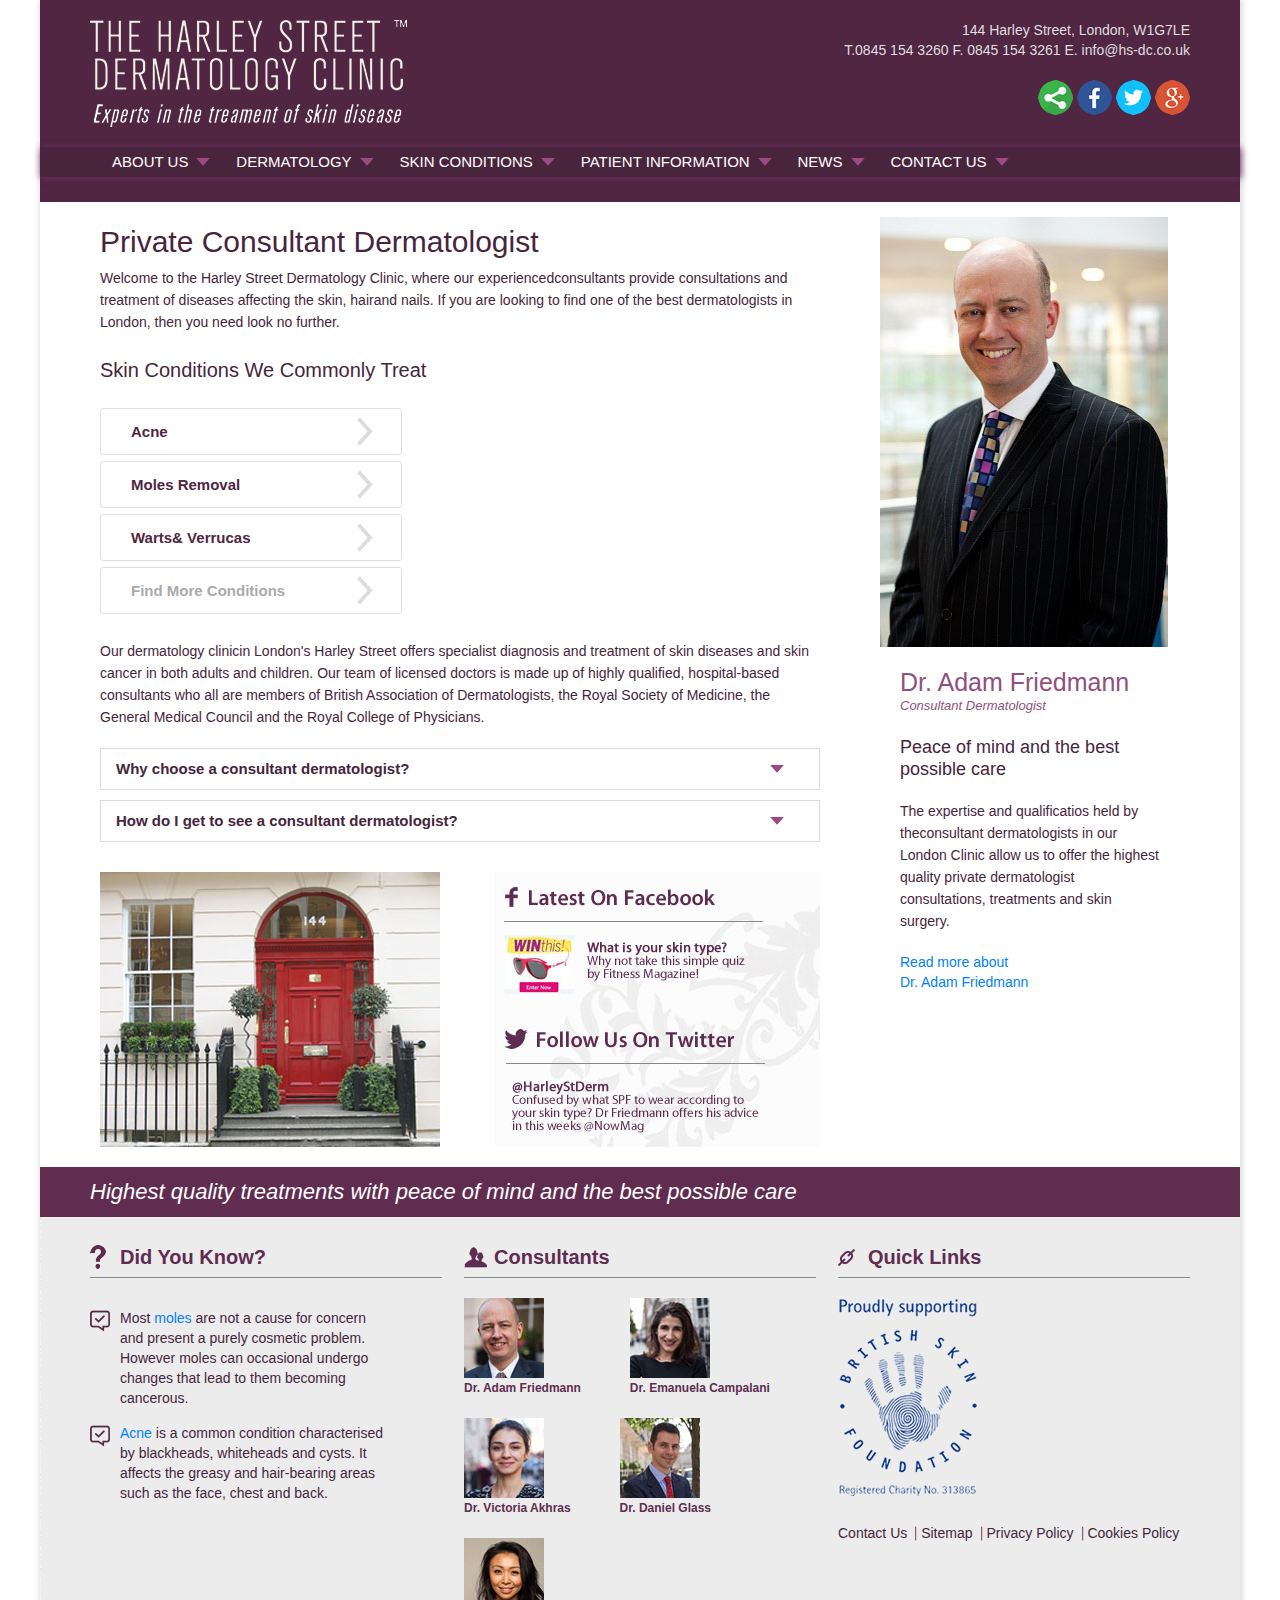
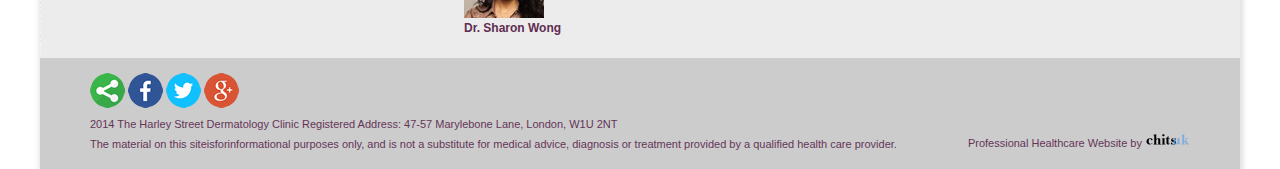
<file: HTML/index.html>
<!DOCTYPE html>
<html>
<head>
<meta http-equiv="Content-Type" content="text/html; charset=utf-8" />
<title>The Harley Street Dermatology Clinic</title>
<meta name="viewport" content="width=device-width, initial-scale=1.0">
<!--[if lt IE 9]>
	<script src="http://css3-mediaqueries-js.googlecode.com/svn/trunk/css3-mediaqueries.js"></script>
<![endif]-->
<script> 
function toggle() {
	var ele = document.getElementById("menu_bar");
	if(ele.style.display == "block") {
    	ele.style.display = "none";
		document.getElementById("menu_toggle").innerHTML = "<span><a href='javascript:toggle();'><img src='creative/assets/buttons/menu_button_close.png' alt='MENU' title='MENU' width='44' height='44'></a></span>";
  	}
	else {
		ele.style.display = "block";
		document.getElementById("menu_toggle").innerHTML = "<span><a href='javascript:toggle();'><img src='creative/assets/buttons/menu_button_open.png' alt='CLOSE' title='CLOSE' width='44' height='44'></a></span>";
	}
} 
</script>
<link rel="stylesheet" type="text/css" href="Creative/css/public.css">
<link rel="stylesheet" type="text/css" href="Creative/css/layout.css">
</head>
<body>
<!-- Start Shell -->
<div id="shell">
  <!-- Start Header Column -->
  <div id="header">
    <!-- Start Logo & Address Area -->
    <div id="header_left"><img src="Creative/assets/Logo/logo.png" alt="The Harley Street Dermatology Clinic" title="The Harley Street Dermatology Clinic"></div>
    <div id="header_right"> <span style="display: block;">144 Harley Street, London, W1G7LE</span> <span>T.0845 154 3260 F. 0845 154 3261</span> <span>E. info@hs-dc.co.uk</span>
      <div class="social_links"> <span class="links"><a href="#"><img src="Creative/assets/Icons/icon_share.png" alt="Share" title="Share"></a></span> <span class="links"><a href="#"><img src="Creative/assets/Icons/icon_facebook.png" alt="Facebook" title="Facebook"></a></span> <span class="links"><a href="#"><img src="Creative/assets/Icons/icon_twitter.png" alt="Twitter" title="Twitter"></a></span> <span class="links"><a href="#"><img src="Creative/assets/Icons/icon_google_plus.png" alt="Google Plus" title="Google Plus"></a></span> </div>
    </div>
    <!-- End Logo & Search Area -->
    <div class="clear"></div>
    <div id="mobile_contact_bar"> <span class="left"><img src="Creative/assets/Icons/icon_phone.png" align="absmiddle">0845 154 3260</span> <span class="right">Email Us</span>
      <div class="clear"></div>
    </div>
    <div class="clear"></div>
    <!-- Start Navigation Area -->
    <div id="nav">
      <ul>
        <!--  <li style="background:none;"><a href="#"><img src="Creative/assets/Icons/icon_home.png" align="absmiddle" alt="Home" title="Home"></a></li>-->
        <li><a href="#">About Us</a></li>
        <li><a href="#">Dermatology</a></li>
        <li><a href="#">Skin Conditions</a></li>
        <li><a href="#">Patient Information</a></li>
        <li><a href="#">News</a></li>
        <li><a href="#">Contact Us</a></li>
      </ul>
    </div>
    <!-- End Navigation Area -->
    <div class="clear"></div>
  </div>
  <!-- End Header Column -->
  <!-- Start Content Column -->
  <div id="boxes">
    <!-- Start Row 1 -->
    <div class="section group">
      <!-- Start Right Column -->
      <div id="content_box_right">
        <div class="profile_large_pic"><img src="Creative/assets/Photo/profile_pic.jpg" alt="Dr. Adam Friedmann - Consultant Dermatologist" title="Dr. Adam Friedmann - Consultant Dermatologist"></div>
        <div class="clear"></div>
        <div class="content_box_right_inner"> <span class="profile_title">Dr. Adam Friedmann <span style="font-size: 13px; font-style: italic; display: block;">Consultant Dermatologist</span></span>
          <div class="clear"></div>
          <br />
          <h3>Peace of mind and the best possible care</h3>
          <br />
          <p>The expertise and qualificatios held by theconsultant dermatologists in our London Clinic allow us to offer the highest quality private dermatologist consultations, treatments and skin surgery.</p>
          <br />
          <span class="blue_text"><a href="#"> Read more about<br />
          Dr. Adam Friedmann</a></span> </div>
        <div class="clear"></div>
      </div>
      <!-- End Right Column -->
      <!-- Start Left Column -->
      <div id="content_box_left">
        <h1>Private Consultant Dermatologist</h1>
        <p>Welcome to the Harley Street Dermatology Clinic, where our experiencedconsultants provide consultations and treatment of diseases affecting the skin, hairand nails. If you are looking to find one of the best dermatologists in London, then you need look no further.</p>
        <br/ >
        <h2>Skin Conditions We Commonly Treat</h2>
        <br/ >
        <!-- Start Left Side Navigation -->
        <div id="left_nav">
          <ul>
            <li><a href="#">Acne</a></li>
            <li><a href="#">Moles Removal</a>
            <li><a href="#">Warts& Verrucas</a></li>
            <li><a href="#" class="active">Find More Conditions</a></li>
          </ul>
        </div>
        <!-- End Left Side Navigation -->
        <br/ >
        <p>Our dermatology clinicin London's Harley Street offers specialist diagnosis and treatment of skin diseases and skin cancer in both adults and children. Our team of licensed doctors is made up of highly qualified, hospital-based consultants who all are members of British Association of Dermatologists, the Royal Society of Medicine, the General Medical Council and the Royal College of Physicians.</p>
        <br />
        <!-- Start FAQs -->
        <div id="faq_links"> <span>Why choose a consultant dermatologist?</span> <span>How do I get to see a consultant dermatologist?</span> </div>
        <!-- End FAQs -->
        <br />
        <!-- Start Banner -->
        <div id="bottom_banner_slot">
          <div class="box_banner_left"><img src="Creative/assets/Banner/Box_Banner1.jpg" alt="" title=""></div>
          <div class="box_banner_right"><img src="Creative/assets/Banner/Box_Banner2.jpg" alt="" title=""></div>
        </div>
        <!-- End Banner -->
        <div class="clear"></div>
      </div>
      <!-- End Left Column -->
      <div class="clear"></div>
    </div>
    <!-- Start Row 2 -->
    <div id="featured_box">
      <div class="featured_title">Highest quality treatments with peace of mind and the best possible care</div>
      <div class="featured_box_inner">
        <!-- Start Featured Left Column -->
        <div id="featured_left">
          <div class="faq_title">Did You Know?</div>
          <ul class="faq">
            <li>Most <span class="blue_text"><a href="#">moles</a></span> are not a cause for concern and present a purely cosmetic problem. However moles can occasional undergo changes that lead to them becoming cancerous.</li>
            <li><span class="blue_text"><a href="#">Acne</a></span> is a common condition characterised by blackheads, whiteheads and cysts. It affects the greasy and hair-bearing areas such as the face, chest and back.</li>
          </ul>
          <div class="clear"></div>
        </div>
        <!-- End Featured Left Column -->
        <!-- Start Featured Mid Column -->
        <div id="featured_mid">
          <div class="consultant_title">Consultants</div>
          <!-- Start Row 01 -->
          <div class="consultant_profile_col">
            <div class="consultant_profile_pic"><img src="Creative/assets/Photo/consultant_pic1.jpg" alt="Dr. Adam Friedmann" title="Dr. Adam Friedmann"></div>
            <div class="consultant_profile_title">Dr. Adam Friedmann</div>
          </div>
          <div class="consultant_profile_col">
            <div class="consultant_profile_pic"><img src="Creative/assets/Photo/consultant_pic2.jpg" alt="Dr. Emanuela Campalani" title="Dr. Emanuela Campalani"></div>
            <div class="consultant_profile_title">Dr. Emanuela Campalani</div>
          </div>
          <!-- Start Row 02 -->
          <div class="consultant_profile_col">
            <div class="consultant_profile_pic"><img src="Creative/assets/Photo/consultant_pic3.jpg" alt="Dr. Victoria Akhras" title="Dr. Victoria Akhras"></div>
            <div class="consultant_profile_title">Dr. Victoria Akhras</div>
          </div>
          <div class="consultant_profile_col">
            <div class="consultant_profile_pic"><img src="Creative/assets/Photo/consultant_pic4.jpg" alt="Dr. Daniel Glass" title="Dr. Daniel Glass"></div>
            <div class="consultant_profile_title">Dr. Daniel Glass</div>
          </div>
          <!-- Start Row 03 -->
          <div class="consultant_profile_col">
            <div class="consultant_profile_pic"><img src="Creative/assets/Photo/consultant_pic5.jpg" alt="Dr. Sharon Wong" title="Dr. Sharon Wong"></div>
            <div class="consultant_profile_title">Dr. Sharon Wong</div>
          </div>
          <div class="clear"></div>
        </div>
        <!-- End Featured Mid Column -->
        <!-- Start Featured Right Column -->
        <div id="featured_right">
          <div class="quick_links_title">Quick Links</div>
          <div class="quick_logo_area"><a href="#"><img src="Creative/assets/Logo/logo_british_skin_foundation.png" alt="British Skin Foundation" title="British Skin Foundation"></a></div>
          <ul class="quick_links">
            <li><a href="#">Contact Us</a></li>
            <li><a href="#">Sitemap</a></li>
            <li><a href="#">Privacy Policy</a></li>
            <li style="background:none;"><a href="#">Cookies Policy</a></li>
          </ul>
          <div class="clear"></div>
        </div>
        <!-- End Featured Right Column -->
        <div class="clear"></div>
      </div>
      <div class="clear"></div>
    </div>
  </div>
  <!-- End Content Column -->
  <div class="clear"></div>
  <!-- Start Footer Column -->
  <div id="footer">
    <div id="footer_left">
      <div class="footer_social_links"> <span class="flinks"><a href="#"><img src="Creative/assets/Icons/icon_share.png" alt="Share" title="Share"></a></span> <span class="links"><a href="#"><img src="Creative/assets/Icons/icon_facebook.png" alt="Facebook" title="Facebook"></a></span> <span class="links"><a href="#"><img src="Creative/assets/Icons/icon_twitter.png" alt="Twitter" title="Twitter"></a></span> <span class="links"><a href="#"><img src="Creative/assets/Icons/icon_google_plus.png" alt="Google Plus" title="Google Plus"></a></span>
        <div class="clear"></div>
      </div>
      <span style="display: block;">2014 The Harley Street Dermatology Clinic Registered Address: 47-57 Marylebone Lane, London, W1U 2NT</span> <span style="display: block;">The material on this siteisforinformational purposes only, and is not a substitute for medical advice, diagnosis or treatment provided by a qualified health care provider.</span> </div>
    <div id="footer_right">
        <span class="chit_link">Professional Healthcare Website by <a href="#"><img src="Creative/assets/Logo/logo_footer.png" alt="Chitsik" title="Chitsik"></a></span> </div>
    <div class="clear"></div>
  </div>
  <!-- End Footer Column -->
  <div class="clear"></div>
</div>
<!-- End Shell -->
</body>
</html>
</file>
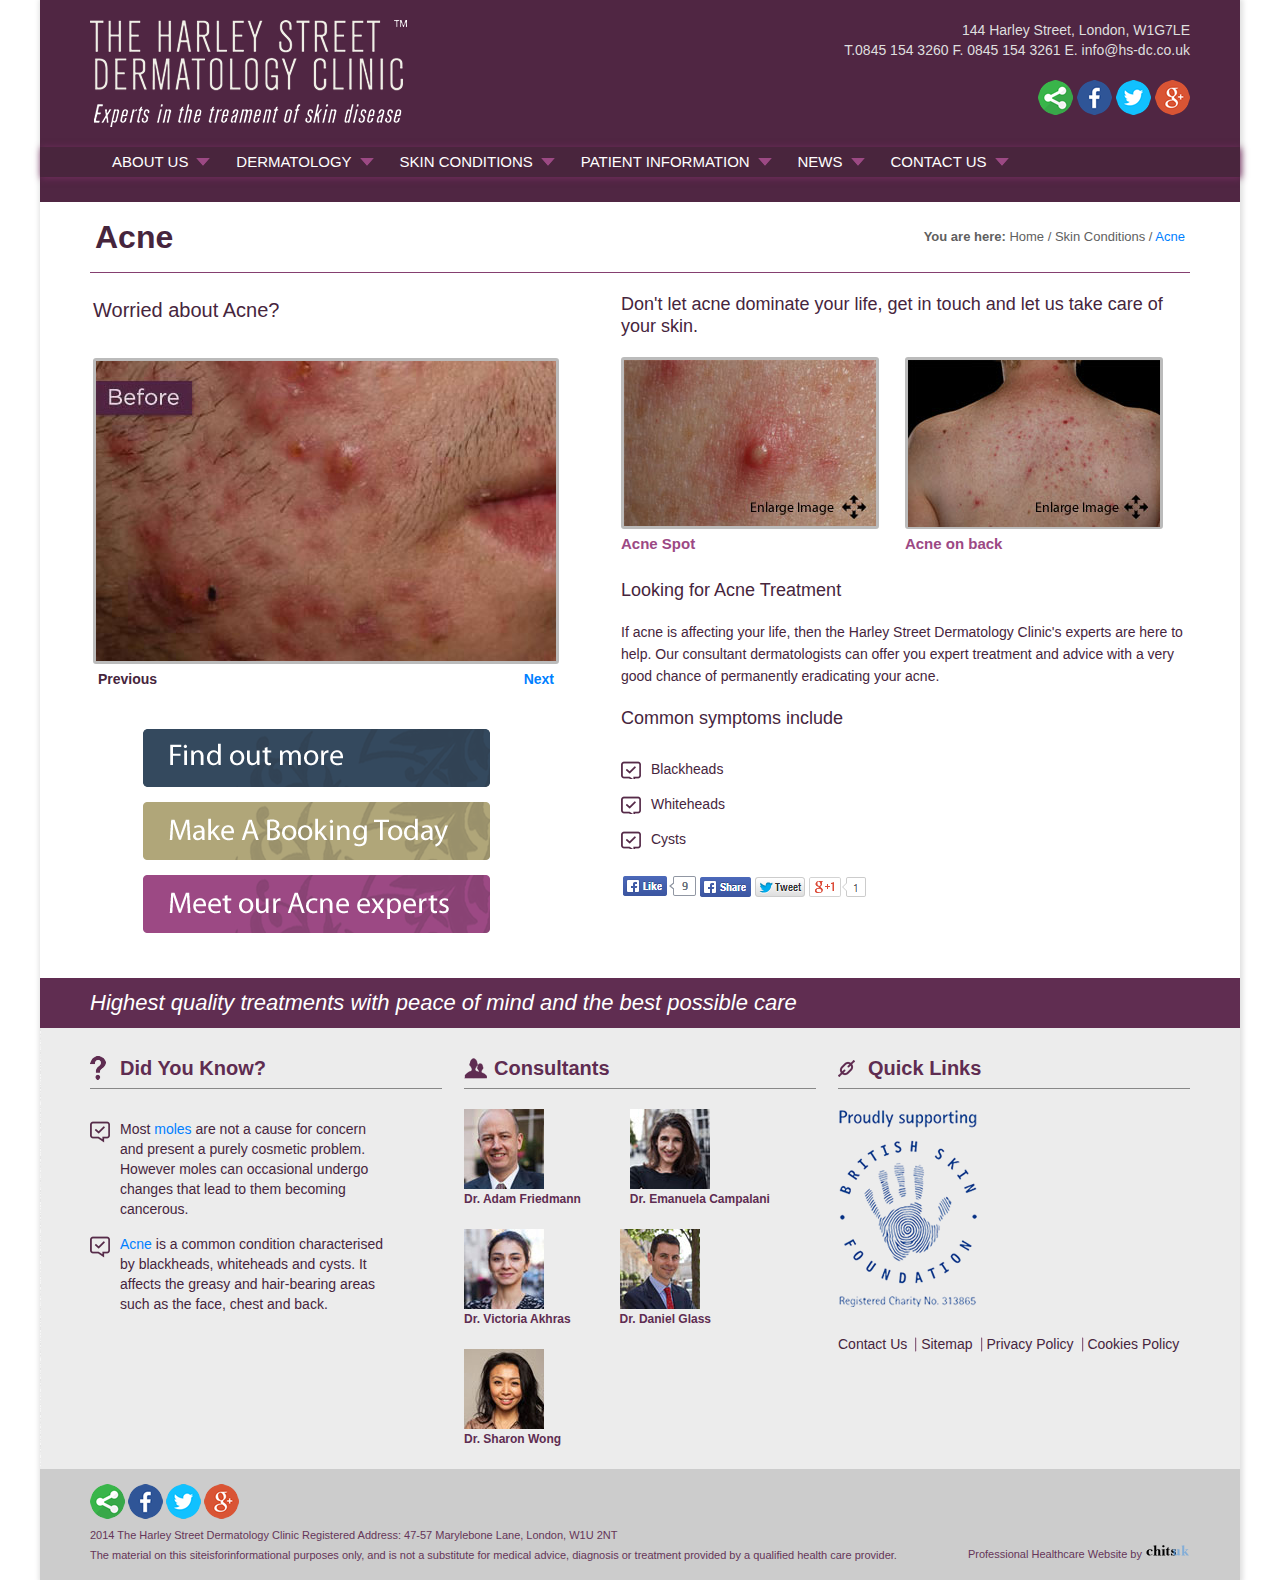
<file: HTML/InnerPage_Conditions.html>
<!DOCTYPE html>
<html>
<head>
<meta http-equiv="Content-Type" content="text/html; charset=utf-8" />
<title>The Harley Street Dermatology Clinic</title>
<meta name="viewport" content="width=device-width, initial-scale=1.0">
<!--[if lt IE 9]>
	<script src="http://css3-mediaqueries-js.googlecode.com/svn/trunk/css3-mediaqueries.js"></script>
<![endif]-->
<script> 
function toggle() {
	var ele = document.getElementById("menu_bar");
	if(ele.style.display == "block") {
    	ele.style.display = "none";
		document.getElementById("menu_toggle").innerHTML = "<span><a href='javascript:toggle();'><img src='creative/assets/buttons/menu_button_close.png' alt='MENU' title='MENU' width='44' height='44'></a></span>";
  	}
	else {
		ele.style.display = "block";
		document.getElementById("menu_toggle").innerHTML = "<span><a href='javascript:toggle();'><img src='creative/assets/buttons/menu_button_open.png' alt='CLOSE' title='CLOSE' width='44' height='44'></a></span>";
	}
} 
</script>
<link rel="stylesheet" type="text/css" href="Creative/css/public.css">
<link rel="stylesheet" type="text/css" href="Creative/css/layout.css">
</head>
<body>
<!-- Start Shell -->
<div id="shell">
  <!-- Start Header Column -->
  <div id="header">
    <!-- Start Logo & Address Area -->
    <div id="header_left"><img src="Creative/assets/Logo/logo.png" alt="The Harley Street Dermatology Clinic" title="The Harley Street Dermatology Clinic"></div>
    <div id="header_right"> <span style="display: block;">144 Harley Street, London, W1G7LE</span> <span>T.0845 154 3260 F. 0845 154 3261</span> <span>E. info@hs-dc.co.uk</span>
      <div class="social_links"> <span class="links"><a href="#"><img src="Creative/assets/Icons/icon_share.png" alt="Share" title="Share"></a></span> <span class="links"><a href="#"><img src="Creative/assets/Icons/icon_facebook.png" alt="Facebook" title="Facebook"></a></span> <span class="links"><a href="#"><img src="Creative/assets/Icons/icon_twitter.png" alt="Twitter" title="Twitter"></a></span> <span class="links"><a href="#"><img src="Creative/assets/Icons/icon_google_plus.png" alt="Google Plus" title="Google Plus"></a></span> </div>
    </div>
    <!-- End Logo & Search Area -->
    <div class="clear"></div>
    <div id="mobile_contact_bar"> <span class="left"><img src="Creative/assets/Icons/icon_phone.png" align="absmiddle">0845 154 3260</span> <span class="right">Email Us</span>
      <div class="clear"></div>
    </div>
    <div class="clear"></div>
    <!-- Start Navigation Area -->
    <div id="nav">
      <ul>
        <!--  <li style="background:none;"><a href="#"><img src="Creative/assets/Icons/icon_home.png" align="absmiddle" alt="Home" title="Home"></a></li>-->
        <li><a href="#">About Us</a></li>
        <li><a href="#">Dermatology</a></li>
        <li><a href="#">Skin Conditions</a></li>
        <li><a href="#">Patient Information</a></li>
        <li><a href="#">News</a></li>
        <li><a href="#">Contact Us</a></li>
      </ul>
    </div>
    <!-- End Navigation Area -->
    <div class="clear"></div>
  </div>
  <!-- End Header Column -->
  <!-- Start Content Column -->
  <div id="boxes">
    <!-- Start Row 1 -->
    <div class="section group">
      <!-- Start Page Title -->
      <div class="title">Acne
        <div class="breadcrum"><span class="bolded">You are here:</span> Home / Skin Conditions / <span class="blue_text">Acne</span></div>
      </div>
      <!-- End Page Title -->
      <div class="clear"></div>
      <!-- Start Left Column -->
      <div id="condition_content_box_left">
        <div class="content_box_inner">
          <h2>Worried about Acne?</h2>
          <!-- Start Image Scroller -->
          <div id="scroll_area">
            <div id="scroll_image"><img src="Creative/assets/Image/img_scroll1.jpg"></div>
            <div id="scroll_pagination" class="bolded"><span style="float: left;"><a href="#">Previous</a></span><span class="blue_text" style="float: right;"><a href="#">Next</a></span></div>
            <div class="clear"></div>
          </div>
          <!-- End Image Scroller -->
          <div class="clear"></div>
          <!-- Start More Links Area -->
          <div class="more_links">
            <div class="more_links_btn"><img src="Creative/assets/Buttons/find_out_more.png"></div>
            <div class="more_links_btn"><img src="Creative/assets/Buttons/make_booking_today.png"></div>
            <div class="more_links_btn"><img src="Creative/assets/Buttons/meet_acne_expert.png"></div>
            <div class="clear"></div>
          </div>
          <!-- End More Links Area -->
          <div class="clear"></div>
        </div>
      </div>
      <!-- End Left Column -->
      <!-- Start Right Column -->
      <div id="condition_content_box_right">
        <div class="content_box_inner">
          <h3>Don't let acne dominate your life, get in touch and let us take care of your skin.</h3>
          <!-- Start Thumbnail Image -->
          <div id="thumb_image_area">
            <!-- Start Col 1 -->
            <div class="thumb_img_col">
              <div class="thumb_img_box"><img src="Creative/assets/Image/thumb_img1.jpg"></div>
              <div class="thumb_title_box">Acne Spot</div>
            </div>
            <!-- Start Col 2 -->
            <div class="thumb_img_col">
              <div class="thumb_img_box"><img src="Creative/assets/Image/thumb_img2.jpg"></div>
              <div class="thumb_title_box">Acne on back</div>
            </div>
            <div class="clear"></div>
          </div>
          <!-- End Thumbnail Image -->
          <div class="clear"></div>
          <h3>Looking for Acne Treatment</h3>
          <br />
          <p>If acne is affecting your life, then the Harley Street Dermatology Clinic's experts are here to help. Our consultant dermatologists can offer you expert treatment and advice with a very good chance of permanently eradicating your acne.</p>
          <br />
          <h3>Common symptoms include</h3>
          <ul class="faq">
            <li>Blackheads</li>
            <li>Whiteheads</li>
            <li>Cysts</li>
          </ul>
          <div class="clear"></div>
          <!-- Start Share Links -->
          <div class="share_link"><img src="Creative/assets/Buttons/sahre_links.png"></div>
          <!-- End Share Links -->
          <div class="clear"></div>
        </div>
      </div>
      <!-- End Right Column -->
      <div class="clear"></div>
    </div>
    <!-- Start Row 2 -->
    <div id="featured_box">
      <div class="featured_title">Highest quality treatments with peace of mind and the best possible care</div>
      <div class="featured_box_inner">
        <!-- Start Featured Left Column -->
        <div id="featured_left">
          <div class="faq_title">Did You Know?</div>
          <ul class="faq">
            <li>Most <span class="blue_text"><a href="#">moles</a></span> are not a cause for concern and present a purely cosmetic problem. However moles can occasional undergo changes that lead to them becoming cancerous.</li>
            <li><span class="blue_text"><a href="#">Acne</a></span> is a common condition characterised by blackheads, whiteheads and cysts. It affects the greasy and hair-bearing areas such as the face, chest and back.</li>
          </ul>
          <div class="clear"></div>
        </div>
        <!-- End Featured Left Column -->
        <!-- Start Featured Mid Column -->
        <div id="featured_mid">
          <div class="consultant_title">Consultants</div>
          <!-- Start Row 01 -->
          <div class="consultant_profile_col">
            <div class="consultant_profile_pic"><img src="Creative/assets/Photo/consultant_pic1.jpg" alt="Dr. Adam Friedmann" title="Dr. Adam Friedmann"></div>
            <div class="consultant_profile_title">Dr. Adam Friedmann</div>
          </div>
          <div class="consultant_profile_col">
            <div class="consultant_profile_pic"><img src="Creative/assets/Photo/consultant_pic2.jpg" alt="Dr. Emanuela Campalani" title="Dr. Emanuela Campalani"></div>
            <div class="consultant_profile_title">Dr. Emanuela Campalani</div>
          </div>
          <!-- Start Row 02 -->
          <div class="consultant_profile_col">
            <div class="consultant_profile_pic"><img src="Creative/assets/Photo/consultant_pic3.jpg" alt="Dr. Victoria Akhras" title="Dr. Victoria Akhras"></div>
            <div class="consultant_profile_title">Dr. Victoria Akhras</div>
          </div>
          <div class="consultant_profile_col">
            <div class="consultant_profile_pic"><img src="Creative/assets/Photo/consultant_pic4.jpg" alt="Dr. Daniel Glass" title="Dr. Daniel Glass"></div>
            <div class="consultant_profile_title">Dr. Daniel Glass</div>
          </div>
          <!-- Start Row 03 -->
          <div class="consultant_profile_col">
            <div class="consultant_profile_pic"><img src="Creative/assets/Photo/consultant_pic5.jpg" alt="Dr. Sharon Wong" title="Dr. Sharon Wong"></div>
            <div class="consultant_profile_title">Dr. Sharon Wong</div>
          </div>
          <div class="clear"></div>
        </div>
        <!-- End Featured Mid Column -->
        <!-- Start Featured Right Column -->
        <div id="featured_right">
          <div class="quick_links_title">Quick Links</div>
          <div class="quick_logo_area"><a href="#"><img src="Creative/assets/Logo/logo_british_skin_foundation.png" alt="British Skin Foundation" title="British Skin Foundation"></a></div>
          <ul class="quick_links">
            <li><a href="#">Contact Us</a></li>
            <li><a href="#">Sitemap</a></li>
            <li><a href="#">Privacy Policy</a></li>
            <li style="background:none;"><a href="#">Cookies Policy</a></li>
          </ul>
          <div class="clear"></div>
        </div>
        <!-- End Featured Right Column -->
        <div class="clear"></div>
      </div>
      <div class="clear"></div>
    </div>
  </div>
  <!-- End Content Column -->
  <div class="clear"></div>
  <!-- Start Footer Column -->
  <div id="footer">
    <div id="footer_left">
      <div class="footer_social_links"> <span class="flinks"><a href="#"><img src="Creative/assets/Icons/icon_share.png" alt="Share" title="Share"></a></span> <span class="links"><a href="#"><img src="Creative/assets/Icons/icon_facebook.png" alt="Facebook" title="Facebook"></a></span> <span class="links"><a href="#"><img src="Creative/assets/Icons/icon_twitter.png" alt="Twitter" title="Twitter"></a></span> <span class="links"><a href="#"><img src="Creative/assets/Icons/icon_google_plus.png" alt="Google Plus" title="Google Plus"></a></span>
        <div class="clear"></div>
      </div>
      <span style="display: block;">2014 The Harley Street Dermatology Clinic Registered Address: 47-57 Marylebone Lane, London, W1U 2NT</span> <span style="display: block;">The material on this siteisforinformational purposes only, and is not a substitute for medical advice, diagnosis or treatment provided by a qualified health care provider.</span> </div>
    <div id="footer_right">
       <span class="chit_link">Professional Healthcare Website by <a href="#"><img src="Creative/assets/Logo/logo_footer.png" alt="Chitsik" title="Chitsik"></a></span> </div>
    <div class="clear"></div>
  </div>
  <!-- End Footer Column -->
  <div class="clear"></div>
</div>
<!-- End Shell -->
</body>
</html>
</file>
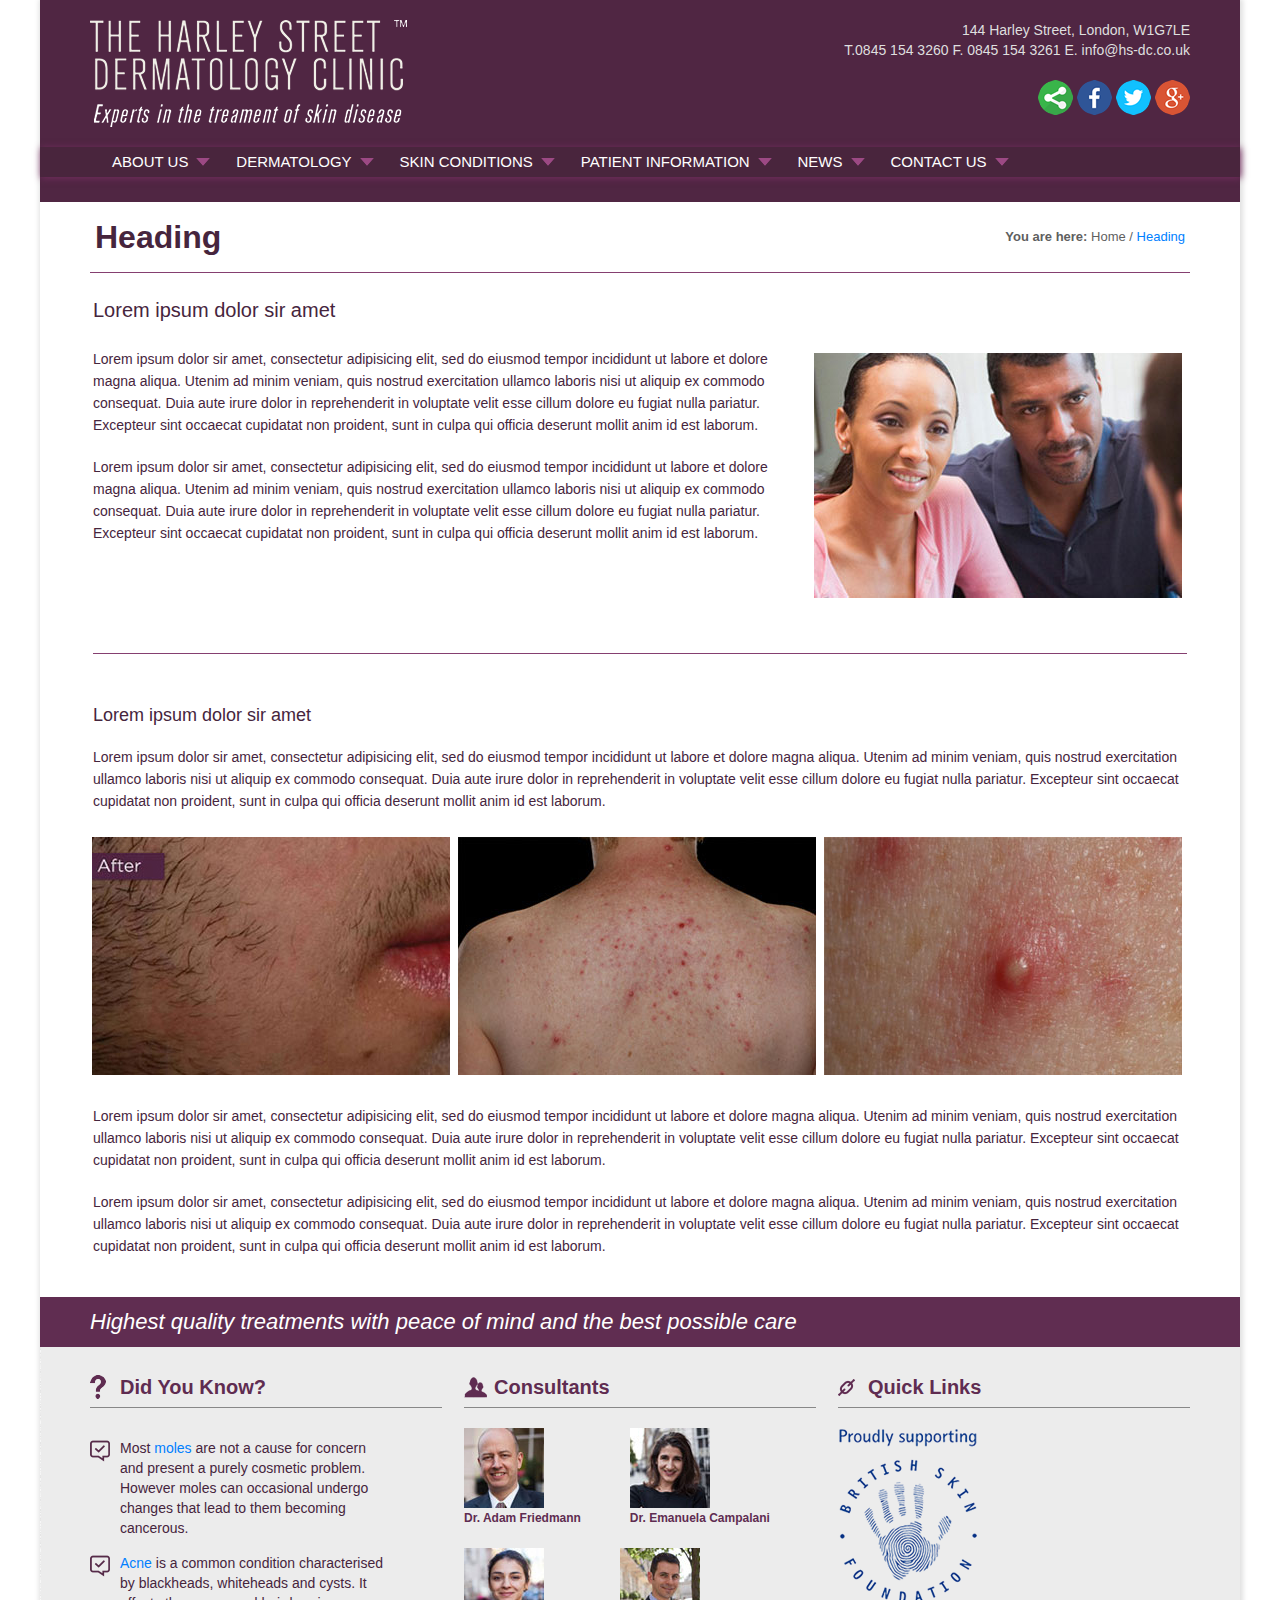
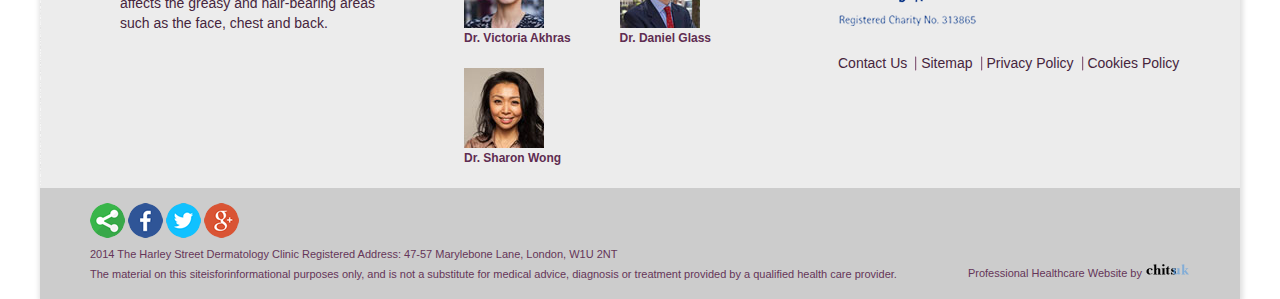
<file: HTML/InnerPage_Generic.html>
<!DOCTYPE html>
<html>
<head>
<meta http-equiv="Content-Type" content="text/html; charset=utf-8" />
<title>The Harley Street Dermatology Clinic</title>
<meta name="viewport" content="width=device-width, initial-scale=1.0">
<!--[if lt IE 9]>
	<script src="http://css3-mediaqueries-js.googlecode.com/svn/trunk/css3-mediaqueries.js"></script>
<![endif]-->
<script> 
function toggle() {
	var ele = document.getElementById("menu_bar");
	if(ele.style.display == "block") {
    	ele.style.display = "none";
		document.getElementById("menu_toggle").innerHTML = "<span><a href='javascript:toggle();'><img src='creative/assets/buttons/menu_button_close.png' alt='MENU' title='MENU' width='44' height='44'></a></span>";
  	}
	else {
		ele.style.display = "block";
		document.getElementById("menu_toggle").innerHTML = "<span><a href='javascript:toggle();'><img src='creative/assets/buttons/menu_button_open.png' alt='CLOSE' title='CLOSE' width='44' height='44'></a></span>";
	}
} 
</script>
<link rel="stylesheet" type="text/css" href="Creative/css/public.css">
<link rel="stylesheet" type="text/css" href="Creative/css/layout.css">
</head>
<body>
<!-- Start Shell -->
<div id="shell">
  <!-- Start Header Column -->
  <div id="header">
    <!-- Start Logo & Address Area -->
    <div id="header_left"><img src="Creative/assets/Logo/logo.png" alt="The Harley Street Dermatology Clinic" title="The Harley Street Dermatology Clinic"></div>
    <div id="header_right"> <span style="display: block;">144 Harley Street, London, W1G7LE</span> <span>T.0845 154 3260 F. 0845 154 3261</span> <span>E. info@hs-dc.co.uk</span>
      <div class="social_links"> <span class="links"><a href="#"><img src="Creative/assets/Icons/icon_share.png" alt="Share" title="Share"></a></span> <span class="links"><a href="#"><img src="Creative/assets/Icons/icon_facebook.png" alt="Facebook" title="Facebook"></a></span> <span class="links"><a href="#"><img src="Creative/assets/Icons/icon_twitter.png" alt="Twitter" title="Twitter"></a></span> <span class="links"><a href="#"><img src="Creative/assets/Icons/icon_google_plus.png" alt="Google Plus" title="Google Plus"></a></span> </div>
    </div>
    <!-- End Logo & Search Area -->
    <div class="clear"></div>
    <div id="mobile_contact_bar"> <span class="left"><img src="Creative/assets/Icons/icon_phone.png" align="absmiddle">0845 154 3260</span> <span class="right">Email Us</span>
      <div class="clear"></div>
    </div>
    <div class="clear"></div>
    <!-- Start Navigation Area -->
    <div id="nav">
      <ul>
        <!--  <li style="background:none;"><a href="#"><img src="Creative/assets/Icons/icon_home.png" align="absmiddle" alt="Home" title="Home"></a></li>-->
        <li><a href="#">About Us</a></li>
        <li><a href="#">Dermatology</a></li>
        <li><a href="#">Skin Conditions</a></li>
        <li><a href="#">Patient Information</a></li>
        <li><a href="#">News</a></li>
        <li><a href="#">Contact Us</a></li>
      </ul>
    </div>
    <!-- End Navigation Area -->
    <div class="clear"></div>
  </div>
  <!-- End Header Column -->
  <!-- Start Content Column -->
  <div id="boxes">
    <!-- Start Row 1 -->
    <div class="section group">
      <!-- Start Page Title -->
      <div class="title">Heading
        <div class="breadcrum"><span class="bolded">You are here:</span> Home / <span class="blue_text">Heading</span></div>
      </div>
      <!-- End Page Title -->
      <div class="clear"></div>
      <!-- Start Generic Content Column -->
      <div id="generic_content_box">
        <div class="content_box_inner">
          <h2>Lorem ipsum dolor sir amet</h2>
          <br />
          <img src="Creative/assets/Image/generic_img1.jpg">
          <p>Lorem ipsum dolor sir amet, consectetur adipisicing elit, sed do eiusmod tempor incididunt ut labore et dolore magna aliqua. Utenim ad minim veniam, quis nostrud exercitation ullamco laboris nisi ut aliquip ex commodo consequat. Duia aute irure dolor in reprehenderit in voluptate velit esse cillum dolore eu fugiat nulla pariatur. Excepteur sint occaecat cupidatat non proident, sunt in culpa qui officia deserunt mollit anim id est laborum.</p>
          <br />
          <p>Lorem ipsum dolor sir amet, consectetur adipisicing elit, sed do eiusmod tempor incididunt ut labore et dolore magna aliqua. Utenim ad minim veniam, quis nostrud exercitation ullamco laboris nisi ut aliquip ex commodo consequat. Duia aute irure dolor in reprehenderit in voluptate velit esse cillum dolore eu fugiat nulla pariatur. Excepteur sint occaecat cupidatat non proident, sunt in culpa qui officia deserunt mollit anim id est laborum.</p>
          
          <div class="seprator"></div>
            <div class="clear"></div>
          <h3>Lorem ipsum dolor sir amet</h3>
          <br />
          <p>Lorem ipsum dolor sir amet, consectetur adipisicing elit, sed do eiusmod tempor incididunt ut labore et dolore magna aliqua. Utenim ad minim veniam, quis nostrud exercitation ullamco laboris nisi ut aliquip ex commodo consequat. Duia aute irure dolor in reprehenderit in voluptate velit esse cillum dolore eu fugiat nulla pariatur. Excepteur sint occaecat cupidatat non proident, sunt in culpa qui officia deserunt mollit anim id est laborum.</p>
           <br />
          <div class="generic_thumb_img"><img src="Creative/assets/Image/generic_img2.jpg"></div>
          <div class="generic_thumb_img"><img src="Creative/assets/Image/generic_img3.jpg"></div>
          <div class="generic_thumb_img"><img src="Creative/assets/Image/generic_img4.jpg"></div>
           <br />
           <br />
            <p>Lorem ipsum dolor sir amet, consectetur adipisicing elit, sed do eiusmod tempor incididunt ut labore et dolore magna aliqua. Utenim ad minim veniam, quis nostrud exercitation ullamco laboris nisi ut aliquip ex commodo consequat. Duia aute irure dolor in reprehenderit in voluptate velit esse cillum dolore eu fugiat nulla pariatur. Excepteur sint occaecat cupidatat non proident, sunt in culpa qui officia deserunt mollit anim id est laborum.</p>
           <br />
            <p>Lorem ipsum dolor sir amet, consectetur adipisicing elit, sed do eiusmod tempor incididunt ut labore et dolore magna aliqua. Utenim ad minim veniam, quis nostrud exercitation ullamco laboris nisi ut aliquip ex commodo consequat. Duia aute irure dolor in reprehenderit in voluptate velit esse cillum dolore eu fugiat nulla pariatur. Excepteur sint occaecat cupidatat non proident, sunt in culpa qui officia deserunt mollit anim id est laborum.</p>
           <br />
          <div class="clear"></div>
        </div>
      </div>
      <!-- End Generic Content Column -->
      <div class="clear"></div>
    </div>
    <!-- Start Row 2 -->
    <div id="featured_box">
      <div class="featured_title">Highest quality treatments with peace of mind and the best possible care</div>
      <div class="featured_box_inner">
        <!-- Start Featured Left Column -->
        <div id="featured_left">
          <div class="faq_title">Did You Know?</div>
          <ul class="faq">
            <li>Most <span class="blue_text"><a href="#">moles</a></span> are not a cause for concern and present a purely cosmetic problem. However moles can occasional undergo changes that lead to them becoming cancerous.</li>
            <li><span class="blue_text"><a href="#">Acne</a></span> is a common condition characterised by blackheads, whiteheads and cysts. It affects the greasy and hair-bearing areas such as the face, chest and back.</li>
          </ul>
          <div class="clear"></div>
        </div>
        <!-- End Featured Left Column -->
        <!-- Start Featured Mid Column -->
        <div id="featured_mid">
          <div class="consultant_title">Consultants</div>
          <!-- Start Row 01 -->
          <div class="consultant_profile_col">
            <div class="consultant_profile_pic"><img src="Creative/assets/Photo/consultant_pic1.jpg" alt="Dr. Adam Friedmann" title="Dr. Adam Friedmann"></div>
            <div class="consultant_profile_title">Dr. Adam Friedmann</div>
          </div>
          <div class="consultant_profile_col">
            <div class="consultant_profile_pic"><img src="Creative/assets/Photo/consultant_pic2.jpg" alt="Dr. Emanuela Campalani" title="Dr. Emanuela Campalani"></div>
            <div class="consultant_profile_title">Dr. Emanuela Campalani</div>
          </div>
          <!-- Start Row 02 -->
          <div class="consultant_profile_col">
            <div class="consultant_profile_pic"><img src="Creative/assets/Photo/consultant_pic3.jpg" alt="Dr. Victoria Akhras" title="Dr. Victoria Akhras"></div>
            <div class="consultant_profile_title">Dr. Victoria Akhras</div>
          </div>
          <div class="consultant_profile_col">
            <div class="consultant_profile_pic"><img src="Creative/assets/Photo/consultant_pic4.jpg" alt="Dr. Daniel Glass" title="Dr. Daniel Glass"></div>
            <div class="consultant_profile_title">Dr. Daniel Glass</div>
          </div>
          <!-- Start Row 03 -->
          <div class="consultant_profile_col">
            <div class="consultant_profile_pic"><img src="Creative/assets/Photo/consultant_pic5.jpg" alt="Dr. Sharon Wong" title="Dr. Sharon Wong"></div>
            <div class="consultant_profile_title">Dr. Sharon Wong</div>
          </div>
          <div class="clear"></div>
        </div>
        <!-- End Featured Mid Column -->
        <!-- Start Featured Right Column -->
        <div id="featured_right">
          <div class="quick_links_title">Quick Links</div>
          <div class="quick_logo_area"><a href="#"><img src="Creative/assets/Logo/logo_british_skin_foundation.png" alt="British Skin Foundation" title="British Skin Foundation"></a></div>
          <ul class="quick_links">
            <li><a href="#">Contact Us</a></li>
            <li><a href="#">Sitemap</a></li>
            <li><a href="#">Privacy Policy</a></li>
            <li style="background:none;"><a href="#">Cookies Policy</a></li>
          </ul>
          <div class="clear"></div>
        </div>
        <!-- End Featured Right Column -->
        <div class="clear"></div>
      </div>
      <div class="clear"></div>
    </div>
  </div>
  <!-- End Content Column -->
  <div class="clear"></div>
  <!-- Start Footer Column -->
  <div id="footer">
    <div id="footer_left">
      <div class="footer_social_links"> <span class="flinks"><a href="#"><img src="Creative/assets/Icons/icon_share.png" alt="Share" title="Share"></a></span> <span class="links"><a href="#"><img src="Creative/assets/Icons/icon_facebook.png" alt="Facebook" title="Facebook"></a></span> <span class="links"><a href="#"><img src="Creative/assets/Icons/icon_twitter.png" alt="Twitter" title="Twitter"></a></span> <span class="links"><a href="#"><img src="Creative/assets/Icons/icon_google_plus.png" alt="Google Plus" title="Google Plus"></a></span>
        <div class="clear"></div>
      </div>
      <span style="display: block;">2014 The Harley Street Dermatology Clinic Registered Address: 47-57 Marylebone Lane, London, W1U 2NT</span> <span style="display: block;">The material on this siteisforinformational purposes only, and is not a substitute for medical advice, diagnosis or treatment provided by a qualified health care provider.</span> </div>
    <div id="footer_right"> <span class="chit_link">Professional Healthcare Website by <a href="#"><img src="Creative/assets/Logo/logo_footer.png" alt="Chitsik" title="Chitsik"></a></span> </div>
    <div class="clear"></div>
  </div>
  <!-- End Footer Column -->
  <div class="clear"></div>
</div>
<!-- End Shell -->
</body>
</html>
</file>
<file: HTML/Creative/css/public.css>
body {
	padding:0px;
	margin:0px;
	font-family: Arial, Helvetica, sans-serif;
	font-size:14px;
	color:#46253d;
	line-height:20px;
}
ul {
	list-style-type: none;
}
ul li {
	list-style-type: none;
}
img {
	border: 0 none;
}
.clear {
	clear: both;
	height: 0;
	margin: 0;
	padding: 0;
	width: 0;
}
/* LINKS */
a:link, a:visited {
	text-decoration:none;
	color:#46253d;
}
a:hover, a:active {
	text-decoration:none;
	color:#aaaaaa;
}
/* FONT CLASSES */
h1 {
	color: #46253d;
	font-family:Arial, Helvetica, sans-serif;
	font-size: 30px;
	font-weight: normal;
	line-height: 50px;
	margin: 0;
	padding: 0;
}
h2 {
	color: #46253d;
	font-family:Arial, Helvetica, sans-serif;
	font-size: 20px;
	font-weight: normal;
	line-height: 35px;
	margin: 0;
	padding: 0;
}
h3 {
	color: #46253d;
	font-family:Arial, Helvetica, sans-serif;
	font-size: 18px;
	font-weight: normal;
	line-height: 22px;
	margin: 0;
	padding: 0;
}
p {
	color: #46253d;
	font-size: 14px;
	line-height: 22px;
	margin: 0;
	padding: 0;
}
/* General */
.general {
	color: #46253d;
	font-size: 14px;
	line-height: 22px;
	float: left;
	padding: 10px 0;
}
.bolded {
	font-weight: bold;
}
/* Fields */
.textbox {
	background: #f5efe7;
	border: solid 1px #e5d6c3;
	padding: 5px;
	font-size: 14px;
	color: #46253d;
	width: 93%;
}
/* Main */
#shell {
	max-width: 1200px;
	width: 98%;
	margin: 0 auto;
	-webkit-box-shadow: 1px 1px 5px 2px #E0E0E0;
	-moz-box-shadow: 1px 1px 5px 2px #E0E0E0;
	box-shadow: 1px 1px 5px 2px #E0E0E0;
}
/*Box */
#boxes {
	margin-left:auto;
	margin-right:auto;
}
/* Header */
#header {
	background: #502643;
	padding: 20px 0px;
	margin: 0px;
	position: relative;
}
#header_left {
	padding: 0px 0px 0px 50px;
	float: left;
}
#header_right {
	padding: 0px 50px 0px 0px;
	float: right;
}
#header_right span {
	display: inline-block;
	color: #DFDFDF;
	text-align:right;
}
.social_links {
	margin: 20px 0px 0px 0px;
	text-align:right;
}
.links {
	display: inline-block !important;
}
/* Mobil Bar */
#mobile_contact_bar {
	display:none;
}
/* Navigation */
#nav {
	background: #49253d;
	margin: 15px 0px 5px 0px;
	padding: 5px 50px;
	-webkit-box-shadow: 1px 1px 7px 0px #742d5f;
	-moz-box-shadow: 1px 1px 7px 0px #742d5f;
	box-shadow: 1px 1px 7px 0px #742d5f;
}
#nav ul {
	list-style-type: none;
	padding: 0px;
	margin: 0px;
}
#nav ul li {
	background: url("../assets/Background/bg_nav.png") no-repeat right center;
	list-style-type: none;
	padding: 0px 22px;
	margin: 0px;
	font-size: 15px;
	text-transform: uppercase;
	display: inline-block;
}
#nav ul li a {
	color: #fff;
	text-decoration: none;
}
#nav ul li a:hover {
	color: #cd6cb1;
	text-decoration: none;
}
#nav ul li.divider {
	padding: 0 25px;
}
/* Content */
#content_box_left {
	float:left;
	width:60%;
	margin: 15px 5%;
}
/* Left Navigation Links */
#left_nav {
	width: 42%;
	display: block;
}
#left_nav ul {
	list-style-type: none;
	padding: 0px;
	margin: 0px;
}
#left_nav ul li {
	background: url("../assets/Background/bg_left_nav.png") no-repeat 90% center;
	border: solid 1px #e0e0e0;
	-webkit-border-radius: 3px;
	-moz-border-radius: 3px;
	border-radius: 3px;
	list-style-type: none;
	padding: 0px 30px;
	margin: 0px 0px 6px 0px;
	line-height: 45px;
	font-weight: bold;
	font-size: 15px;
}
#left_nav ul li a {
	color:#502643;
	text-decoration: none;
}
#left_nav ul li a:hover {
	color:#aaaaaa;
	text-decoration: none;
}
#left_nav ul li a.active {
	color:#aaaaaa;
}
/* FAQs */
#faq_links {
	display: block;
}
#faq_links span {
	background: url("../assets/Background/bg_down_arrow.png") no-repeat 95% center;
	border: solid 1px #dddddd;
	padding: 10px 15px;
	margin: 0px 0px 10px 0px;
	display: block;
	font-weight: bold;
	font-size: 15px;
}
/* Banner */
#bottom_banner_slot {
	display: block;
}
.box_banner_left {
	display: block;
	float:left;
}
.box_banner_right {
	display: block;
	float:right;
}
#content_box_right {
	float:right;
	width:25%;
	margin: 15px 5% 15px 0px;
}
.profile_large_pic {
	float:left;
}
.profile_large_pic img {
	width: 100%;
}
.content_box_right_inner {
	padding: 20px;
}
/* Profile */
.profile_title {
	font-size: 25px;
	/*	font-weight: bold;*/
	color: #90507d;
}
.blue_text {
	color:#007fff;
}
.blue_text a {
	color:#007fff;
	text-decoration: none;
}
.blue_text a:hover {
	color:#aaaaaa;
	text-decoration: none;
}
/* Featured Box */
#featured_box {
	background: #ECECEC url("../assets/Background/bg_featured_box.gif") repeat-y 0 0;
	margin: 0px auto;
	padding: 0px;
}
.featured_title {
	background: #602d51;
	padding: 15px 50px;
	font-style: italic;
	font-size: 22px;
	color:#FFFFFF;
}
.featured_box_inner {
	padding: 20px 50px;
}
/* Featured Left*/
#featured_left {
	float:left;
	width:32%;
}
.faq_title {
	background: url("../assets/Background/bg_faq_title.png") no-repeat left center;
	border-bottom: solid 1px #888888;
	padding: 10px 30px;
	font-weight: bold;
	font-size: 20px;
	color: #5f2c51;
}
ul.faq {
	list-style-type: none;
	padding: 0px;
	margin: 30px 50px 0px 0px;
}
.faq li {
	background: url(../assets/Background/bg_faq_list.png) no-repeat left 2px;
	list-style-type: none;
	padding: 0px 0px 0px 30px;
	margin: 0px 0px 15px 0px;
}
/* Featured Mid */
#featured_mid {
	float:left;
	width:32%;
	margin: 0px 2%;
}
.consultant_title {
	background: url("../assets/Background/bg_consultant_title.png") no-repeat left center;
	border-bottom: solid 1px #888888;
	padding: 10px 30px;
	font-weight: bold;
	font-size: 20px;
	color: #5f2c51;
}
.consultant_profile_col {
	display: inline-block;
	margin: 20px 45px 0px 0px;
}
.consultant_profile_pic {
	display: block;
	width: 80px;
	height: 80px;
}
.consultant_profile_title {
	display: block;
	font-weight: bold;
	font-size: 12px;
	color: #5f2c51;
}
/* Featured Right */
#featured_right {
	float:left;
	width:32%;
}
.quick_links_title {
	background: url("../assets/Background/bg_quick_links_title.png") no-repeat left center;
	border-bottom: solid 1px #888888;
	padding: 10px 30px;
	font-weight: bold;
	font-size: 20px;
	color: #5f2c51;
}
.quick_logo_area {
	margin: 20px 0px;
}
ul.quick_links {
	list-style-type: none;
	padding: 0px;
	margin: 0px;
}
.quick_links li {
	background: url(../assets/Background/bg_quick_links_divider.png) no-repeat right center;
	list-style-type: none;
	padding: 0px 10px 0px 0px;
	margin: 0px;
	display: inline-block;
}
/* FOOTER */
#footer {
	background: #CCCCCC;
	padding: 15px 0px;
	margin: 0px;
	font-size: 11px;
	color:#653558;
}
#footer_left {
	padding: 0px 0px 0px 50px;
	float: left;
}
#footer_left .social_links {
	display: none;
}
#footer_right {
	padding: 0px 50px 0px 0px;
	float: right;
}
/* Inner Page Condition */

/* Page Title */
.title {
	border-bottom: solid 1px #853f70;
	margin: 0px 50px;
	padding: 25px 5px;
	font-size: 32px;
	font-weight: bold;
	color: #46253d;
}
.breadcrum {
	float: right;
	font-size: 13px;
	font-weight: normal;
	color: #5f5f5f;
}
/* Content */
#condition_content_box_left {
	float:left;
	width:38%;
	margin: 15px 3% 15px 4%;
}
#condition_content_box_right {
	float:right;
	width:48%;
	margin: 15px 4% 15px 3%;
}
.content_box_inner {
	padding: 5px;
}
/* Image Scroll */
#scroll_area {
	float: left;
	margin: 30px 0px 20px 0px;
}
#scroll_image {
	border: solid 3px #BBBBBB;
	-webkit-border-radius: 3px;
	-moz-border-radius: 3px;
	border-radius: 3px;
	width:	460px;
	height: 300px;
}
#scroll_image img {
	width: 100%;
	height: 100%;
}
#scroll_pagination {
	display: block;
	padding: 5px;
}
/* More Links */
.more_links {
	display: block;
	margin: 20px 0px;
	text-align: center;
}
.more_links_btn {
	margin-bottom: 10px;
}
/* Thumbnail Image */
#thumb_image_area {
	float: left;
	margin: 20px 0px;
}
.thumb_img_col {
	display: inline-block;
	margin: 0px 22px 0px 0px;
}
.thumb_img_box {
	border: solid 3px #BBBBBB;
	-webkit-border-radius: 3px;
	-moz-border-radius: 3px;
	border-radius: 3px;
	width:	252px;
	height: 166px;
}
.thumb_title_box {
	padding: 5px 0px;
	font-weight: bold;
	font-size: 15px;
	color: #9c4984;
}
.share_link {
	padding: 10px 0px;
}
.chit_link {
	padding-top: 60px;
	display: block;
}
/* Inner Page Condition */
/* Content */
#generic_content_box {
	float:left;
	width:92%;
	margin: 15px 4%;
}
#generic_content_box .content_box_inner img {
	float: right;
	padding: 5px;
}
.seprator {
	background: #853f70;
	height: 1px;
	margin: 50px 0px;
	width: 100%;
	float:left;
}
.generic_thumb_img {
	width: 362px;
	display: inline-block;
}


/* iPads (portrait) ----------- */
@media only screen and (max-width: 768px) {
/* Styles */

/* Main */
#shell {
 width: 98%;
}
/* Header */
#header_left {
 padding: 0px 0px 0px 25px;
}
#header_right {
 padding: 0px 25px 0px 0px;
}
#header_right span {
 display: block;
}
/* Mobil Bar */
#mobile_contact_bar {
 display:none;
}
/* Navigation */
#nav {
 background: none;
 margin: 0px;
 padding: 0px 3%;
 -webkit-box-shadow: none;
 -moz-box-shadow: none;
 box-shadow: none;
 position: absolute;
 top: 175px;
 width: 94%;
}
#nav ul {
 list-style-type: none;
 padding: 0px;
 margin: 0px;
}
#nav ul li {
 background: #49253d url("../assets/Background/bg_nav_tablet.png") no-repeat 18px center;
 list-style-type: none;
 padding: 0px 50px;
 margin: 0px 0px 8px 0px;
 font-size: 15px;
 text-transform: uppercase;
 line-height: 42px;
 display: block;
}
/* Content */
#content_box_left {
 margin: 15px 3%;
 width: 58%;
}
/* Left Navigation Links */
#left_nav {
 width: 75%;
}
/* FAQs */
#faq_links {
 display:none;
}
/* Banner */
#bottom_banner_slot {
 display: none;
}
#content_box_right {
 margin: 15px 3% 15px 0px;
 width: 30%;
}
.content_box_right_inner {
 padding: 15px 0px;
}
/* Profile */
.profile_title {
 font-size: 22px;
}
/* Featured Box */
.featured_title {
 padding: 15px 25px;
}
.featured_box_inner {
 padding: 20px 25px;
}
/* Featured Left */
#featured_left {
 display: none;
}
/* Featured Mid */
#featured_mid {
 width:50%;
 margin: 0px 2% 0px 0px;
}
.consultant_profile_col {
 margin: 20px 30px 0px 0px;
}
/* Featured Right */
#featured_right {
 width: 48%;
}
/* FOOTER */
#footer_left {
 padding: 0px 0px 0px 25px;
 float: none;
}
.footer_social_links {
 margin: 5px 0px 10px 0px;
 text-align:left;
}
#footer_right {
 padding: 0px 0px 0px 25px;
 float: none;
}
.chit_link {
 padding-top: 10px;
}
/* General */
h1 {
 font-size: 22px;
}
h2 {
 font-size: 20px;
}

/* Inner Page Condition */

.title {
 border-bottom: 0px;
 margin: 0px 3%;
 padding: 15px 5px;
}
.breadcrum {
 display: none;
}
/* Content */
#condition_content_box_left {
 width:43%;
 margin: 10px 3% 15px 4%;
}
#condition_content_box_right {
 width:43%;
 margin: 15px 4% 15px 3%;
}
/* Image Scroll */
#scroll_area {
 float: left;
 margin: 20px 0px;
}
#scroll_image {
 width:	306px;
 height: 204px;
}
#scroll_image img {
 width: 100%;
 height: 100%;
}
#scroll_pagination {
 display: block;
 padding: 5px;
}
/* More Links */
.more_links {
 text-align: left;
}
.more_links_btn img {
 width: 300px;
}
/* Thumbnail Image */
#thumb_image_area {
 margin: 20px 0px 10px 0px;
}
.thumb_img_col {
 margin: 0px 22px 10px 0px;
}
/* Inner Page Condition */
/* Content */
#generic_content_box {
	width:94%;
	margin: 15px 3%;
}
.generic_thumb_img {
	width: 218px;
}
.generic_thumb_img img{
	width: 100%;
}

}

/* Smartphones (landscape) ----------- */
@media only screen and (max-width: 480px) {
/* Styles */

/* Main */
#shell {
 width: 95%;
}
/* Header */
#header {
 padding: 10px 0px 0px 0px;
}
#header_left {
 padding: 0px;
 float: none;
 text-align: center;
}
#header_left img {
 width: 280px;
 height: 95px;
}
#header_right {
 display: none;
}
#mobile_contact_bar {
 background: #fff;
 display: block;
 padding: 15px;
}
#mobile_contact_bar .left {
 float: left;
}
#mobile_contact_bar .right {
 float: right;
}
/* Navigation */
#nav {
 background: none;
 margin: 0px;
 padding: 0px 4%;
 -webkit-box-shadow: none;
 -moz-box-shadow: none;
 box-shadow: none;
 position: absolute;
 top: 160px;
 width: 92%;
}
#nav ul {
 list-style-type: none;
 padding: 0px;
 margin: 0px;
}
#nav ul li {
 background: #49253d url("../assets/Background/bg_nav_tablet.png") no-repeat 15px center;
 list-style-type: none;
 padding: 0px 50px;
 margin: 0px 0px 8px 0px;
 font-size: 15px;
 text-transform: uppercase;
 line-height: 42px;
 display: block;
}
/* Content */
#content_box_left {
 margin: 0px 4%;
 float: none;
 width: 92%;
}
/* Left Navigation Links */
#left_nav {
 width: 100%;
}
/* FAQs */
#faq_links {
 display:none;
}
/* Banner */
#bottom_banner_slot {
 display: none;
}
#content_box_right {
 margin: 0px 4%;
 float: none;
 width: 92%;
}
.profile_large_pic {
 width: 100%;
}
.content_box_right_inner {
 padding: 15px 0px;
}
/* Featured Box */
.featured_title {
 padding: 15px 15px;
}
.featured_box_inner {
 padding: 20px 15px;
}
/* Featured Left */
#featured_left {
 display: none;
}
/* Featured Mid */
#featured_mid {
 width: 100%;
 margin: 0px;
}
.consultant_profile_col {
 margin: 20px 70px 0px 0px;
}
/* Featured Right */
#featured_right {
 width: 100%;
}
/* FOOTER */
#footer_left {
 padding: 0px 0px 0px 25px;
 float: none;
}
#footer_left .social_links {
 margin: 5px 0px 10px 0px;
 text-align:left;
}
#footer_right {
 padding: 10px 0px 0px 25px;
 float: none;
}
.chit_link {
 padding-top: 0px;
}
/* General */
h1 {
 font-size: 22px;
}
h2 {
 font-size: 20px;
}

/* Inner Page Condition */

/* Page Title */
.title {
 margin: 0px 4%;
 padding: 10px 0px;
}
.breacrum {
 display: none;
}
/* Content */
#condition_content_box_left {
 float:none;
 width:92%;
 margin: 0px 4%;
}
#condition_content_box_right {
 float:none;
 width:92%;
 margin: 0px 4%;
}
.condition_content_box_inner {
 padding: 0px;
}
/* Image Scroll */
#scroll_area {
 margin: 15px 0px;
}
#scroll_image {
 width:	98%;
 height: 204px;
}
#scroll_image img {
 width: 100%;
 height: 100%;
}
#scroll_pagination {
 display: none;
}
/* More Links */
.more_links {
 display: none;
}
.share_link {
 display: none;
}

/* Inner Page Condition */
/* Content */
#generic_content_box {
	width:92%;
	margin: 15px 4%;
}
#generic_content_box .content_box_inner img {
	float: left;
	padding: 10px 0px;
}
.seprator {
	margin: 25px 0px;	
}
.generic_thumb_img {
	width: 100%;
	display: block;
}

}

/* Smartphones (portrait) ----------- */
@media only screen and (max-width: 320px) {
/* Styles */
#shell {
 width: 95%;
}
.consultant_profile_col {
 margin: 20px 0px 0px 0px;
}
.consultant_profile_title {
 font-size: 11px;
}
}
</file>
<file: HTML/Creative/css/layout.css>
/*  SECTIONS  */
.section {
	clear: both;
	padding: 0px;
	margin: 0px;
}
/*  COLUMN SETUP  */
.col {
	display: block;
	float:left;
	margin: 1% 0 1% 2%;
}
.col:first-child {
	margin-left: 0;
}
/*  GROUPING  */
.group:before, .group:after {
	content:"";
	display:table;
}
.group:after {
	clear:both;
}
.group {
	zoom:1; /* For IE 6/7 */
}
/*  GRID OF FOUR  */

.span_1_of_3 {
	width: 25%; 
}
.span_2_of_3 {
	width: 50%; 
}
.span_1_of_1 {
	width: 100%; 
}
.space_2_of_3 {
 	margin: 0px 0px 1% 0px;
}

/*  GO IPAD PORTRAIT FULL WIDTH AT LESS THAN 768 PIXELS */

@media only screen and (max-width: 768px) {
 .col {
 margin: 1% 0 1% 6%;
}
.third {
 margin-left: 0;
}
.span_1_of_4 {
 width: 47%;
}
.section { 
	margin-top: 312px;
}

}

/*  GO FULL WIDTH AT LESS THAN 480 PIXELS "Mobile Landscape" */

@media only screen and (max-width: 480px) {
 .col {
 margin: 1% 0 5% 4%;
}
.third {
 margin-left: 0;
}
.span_1_of_4 {
 width: 48%;
}

}



/*  GO FULL WIDTH AT LESS THAN 320 PIXELS "Mobile Portrait" */

@media only screen and (max-width: 320px) {
 .col {
 margin: 1% 0 1% 0%;
}
.span_1_of_4 {
 width: 100%;
 margin: 0 0 5% 0;
}

}
</file>
